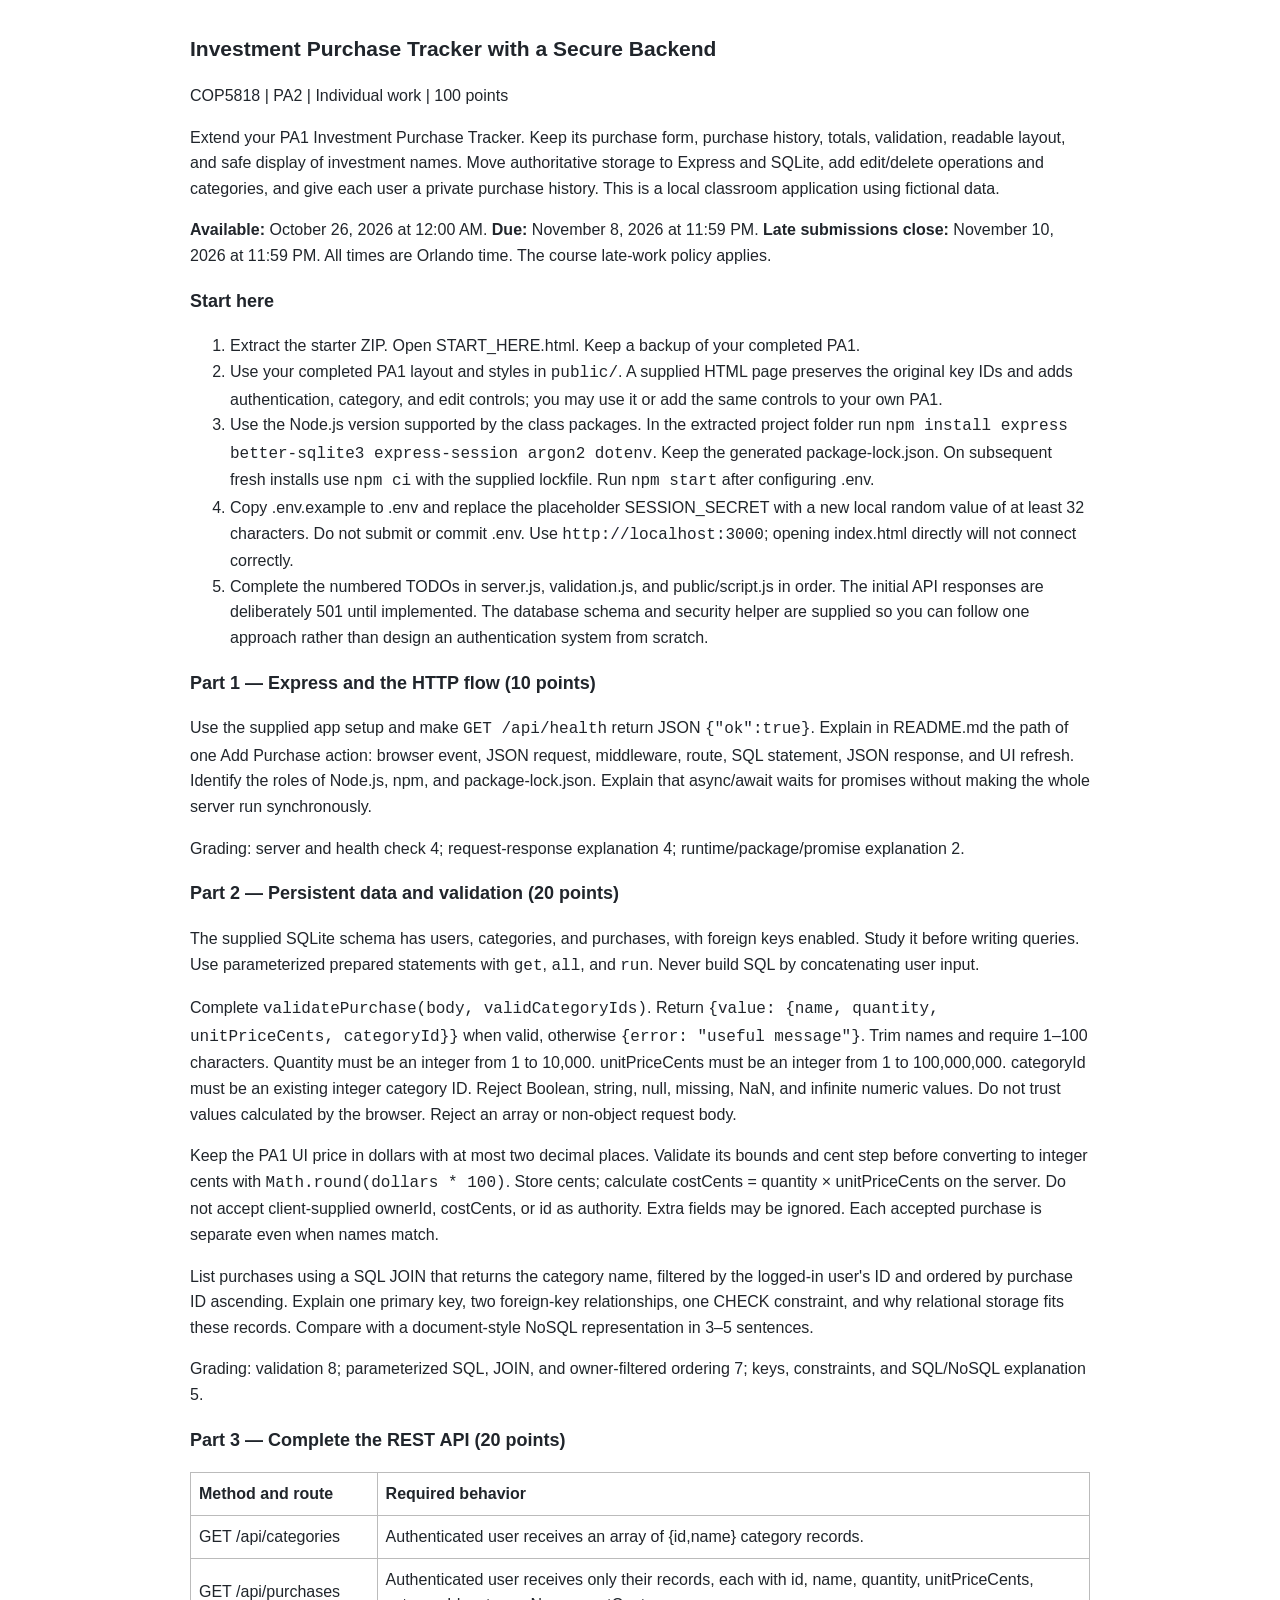
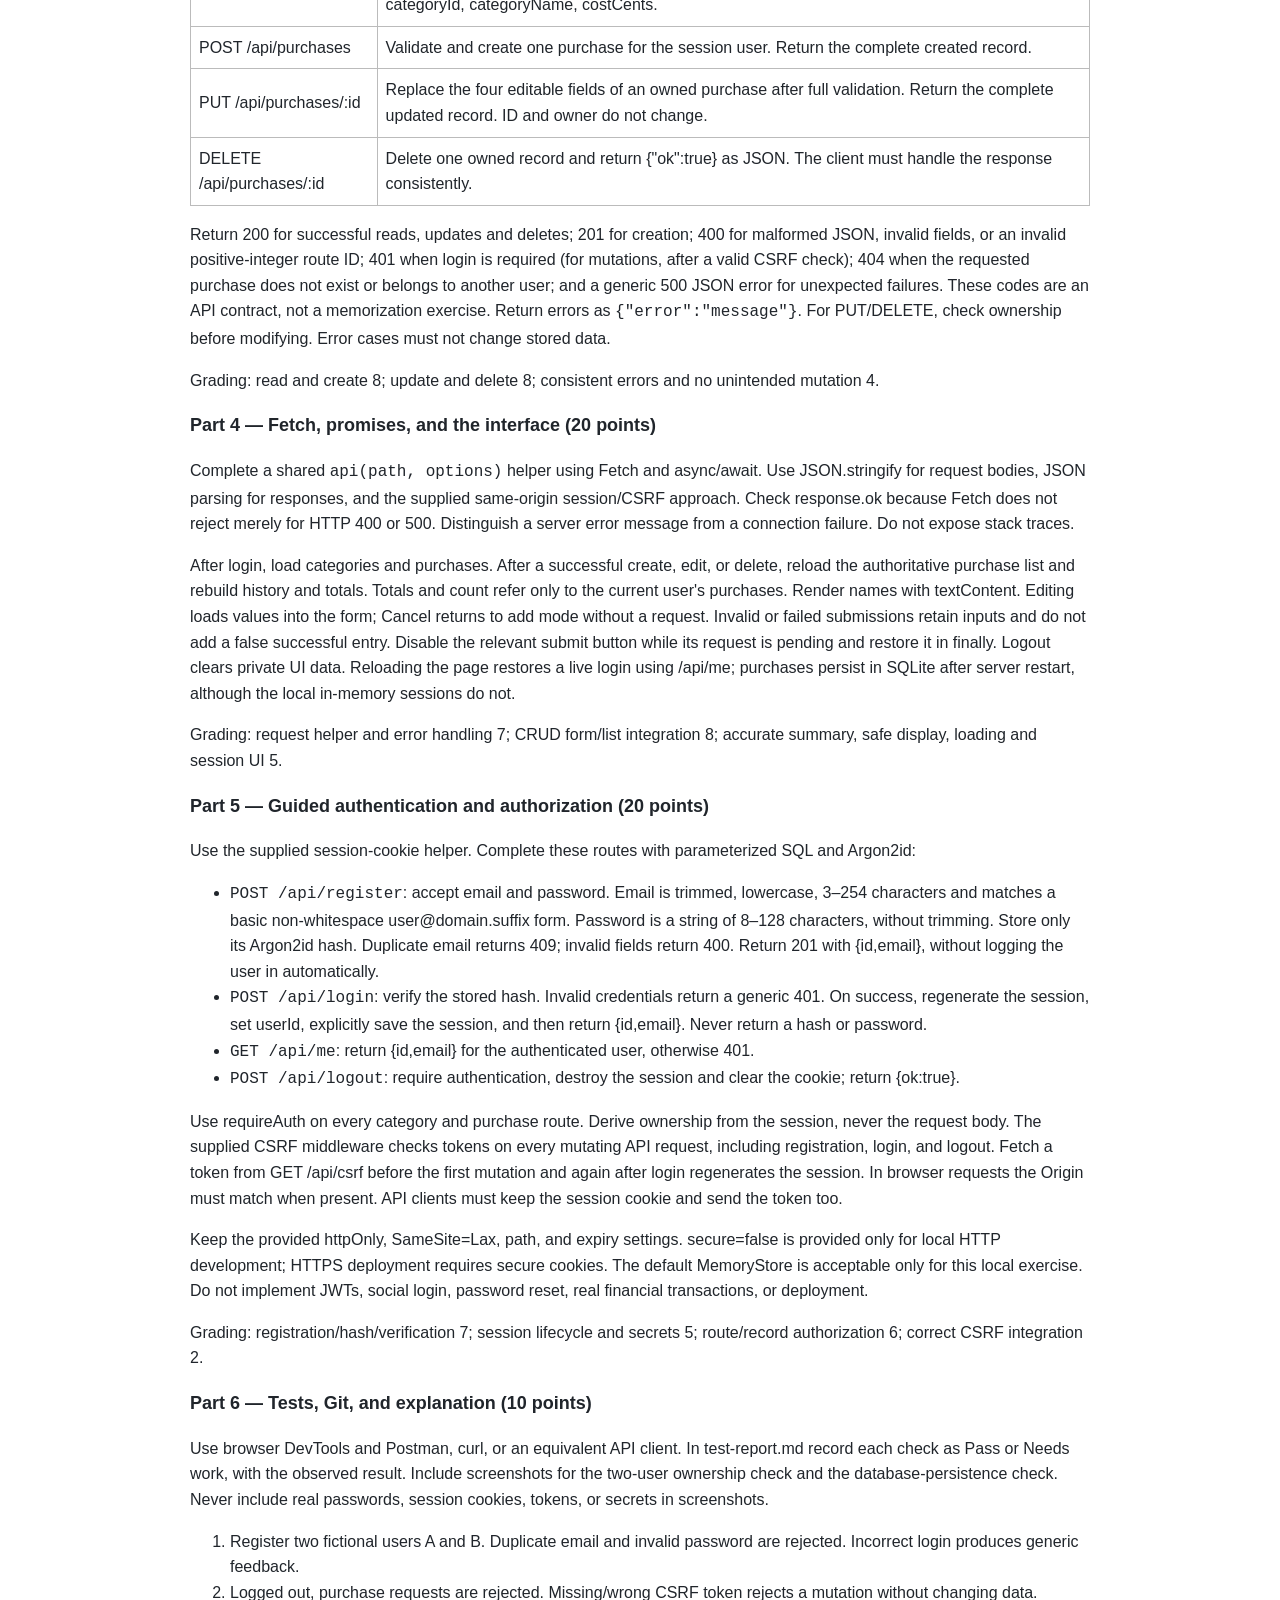
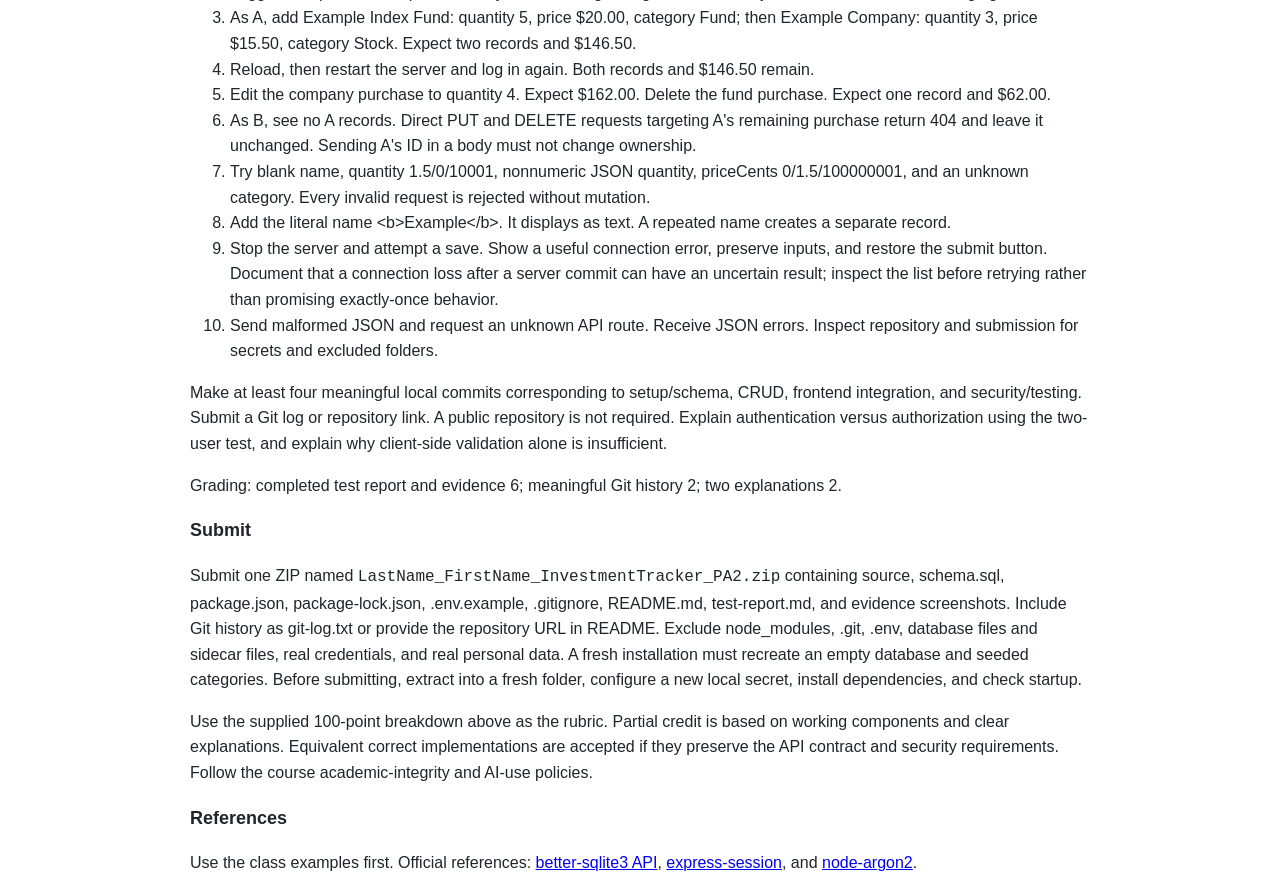
<file: START_HERE.html>
<!doctype html><html lang="en"><meta charset="utf-8"><title>COP5818 PA2 Investment Purchase Tracker</title><style>body{font:16px/1.6 Arial;max-width:900px;margin:32px auto;padding:0 24px;color:#20252b}h1{font-size:26px}h2{font-size:21px;margin-top:30px}h3{font-size:18px}table{border-collapse:collapse;width:100%}th,td{border:1px solid #bbb;padding:8px;text-align:left}pre{white-space:pre-wrap;background:#f5f5f5;padding:14px}code{font-family:monospace}@media print{body{font-size:11pt}h2,h3{break-after:avoid}tr,pre{break-inside:avoid}}</style><body><h2>Investment Purchase Tracker with a Secure Backend</h2>
<p>COP5818 | PA2 | Individual work | 100 points</p>
<p>Extend your PA1 Investment Purchase Tracker. Keep its purchase form, purchase history, totals, validation, readable layout, and safe display of investment names. Move authoritative storage to Express and SQLite, add edit/delete operations and categories, and give each user a private purchase history. This is a local classroom application using fictional data.</p><p><strong>Available:</strong> October 26, 2026 at 12:00 AM. <strong>Due:</strong> November 8, 2026 at 11:59 PM. <strong>Late submissions close:</strong> November 10, 2026 at 11:59 PM. All times are Orlando time. The course late-work policy applies.</p>
<h3>Start here</h3><ol><li>Extract the starter ZIP. Open START_HERE.html. Keep a backup of your completed PA1.</li><li>Use your completed PA1 layout and styles in <code>public/</code>. A supplied HTML page preserves the original key IDs and adds authentication, category, and edit controls; you may use it or add the same controls to your own PA1.</li><li>Use the Node.js version supported by the class packages. In the extracted project folder run <code>npm install express better-sqlite3 express-session argon2 dotenv</code>. Keep the generated package-lock.json. On subsequent fresh installs use <code>npm ci</code> with the supplied lockfile. Run <code>npm start</code> after configuring .env.</li><li>Copy .env.example to .env and replace the placeholder SESSION_SECRET with a new local random value of at least 32 characters. Do not submit or commit .env. Use <code>http://localhost:3000</code>; opening index.html directly will not connect correctly.</li><li>Complete the numbered TODOs in server.js, validation.js, and public/script.js in order. The initial API responses are deliberately 501 until implemented. The database schema and security helper are supplied so you can follow one approach rather than design an authentication system from scratch.</li></ol>
<h3>Part 1 — Express and the HTTP flow (10 points)</h3>
<p>Use the supplied app setup and make <code>GET /api/health</code> return JSON <code>{"ok":true}</code>. Explain in README.md the path of one Add Purchase action: browser event, JSON request, middleware, route, SQL statement, JSON response, and UI refresh. Identify the roles of Node.js, npm, and package-lock.json. Explain that async/await waits for promises without making the whole server run synchronously.</p>
<p>Grading: server and health check 4; request-response explanation 4; runtime/package/promise explanation 2.</p>
<h3>Part 2 — Persistent data and validation (20 points)</h3>
<p>The supplied SQLite schema has users, categories, and purchases, with foreign keys enabled. Study it before writing queries. Use parameterized prepared statements with <code>get</code>, <code>all</code>, and <code>run</code>. Never build SQL by concatenating user input.</p>
<p>Complete <code>validatePurchase(body, validCategoryIds)</code>. Return <code>{value: {name, quantity, unitPriceCents, categoryId}}</code> when valid, otherwise <code>{error: "useful message"}</code>. Trim names and require 1–100 characters. Quantity must be an integer from 1 to 10,000. unitPriceCents must be an integer from 1 to 100,000,000. categoryId must be an existing integer category ID. Reject Boolean, string, null, missing, NaN, and infinite numeric values. Do not trust values calculated by the browser. Reject an array or non-object request body.</p>
<p>Keep the PA1 UI price in dollars with at most two decimal places. Validate its bounds and cent step before converting to integer cents with <code>Math.round(dollars * 100)</code>. Store cents; calculate costCents = quantity × unitPriceCents on the server. Do not accept client-supplied ownerId, costCents, or id as authority. Extra fields may be ignored. Each accepted purchase is separate even when names match.</p>
<p>List purchases using a SQL JOIN that returns the category name, filtered by the logged-in user's ID and ordered by purchase ID ascending. Explain one primary key, two foreign-key relationships, one CHECK constraint, and why relational storage fits these records. Compare with a document-style NoSQL representation in 3–5 sentences.</p>
<p>Grading: validation 8; parameterized SQL, JOIN, and owner-filtered ordering 7; keys, constraints, and SQL/NoSQL explanation 5.</p>
<h3>Part 3 — Complete the REST API (20 points)</h3>
<table><tr><th>Method and route</th><th>Required behavior</th></tr>
<tr><td>GET /api/categories</td><td>Authenticated user receives an array of {id,name} category records.</td></tr>
<tr><td>GET /api/purchases</td><td>Authenticated user receives only their records, each with id, name, quantity, unitPriceCents, categoryId, categoryName, costCents.</td></tr>
<tr><td>POST /api/purchases</td><td>Validate and create one purchase for the session user. Return the complete created record.</td></tr>
<tr><td>PUT /api/purchases/:id</td><td>Replace the four editable fields of an owned purchase after full validation. Return the complete updated record. ID and owner do not change.</td></tr>
<tr><td>DELETE /api/purchases/:id</td><td>Delete one owned record and return {"ok":true} as JSON. The client must handle the response consistently.</td></tr></table>
<p>Return 200 for successful reads, updates and deletes; 201 for creation; 400 for malformed JSON, invalid fields, or an invalid positive-integer route ID; 401 when login is required (for mutations, after a valid CSRF check); 404 when the requested purchase does not exist or belongs to another user; and a generic 500 JSON error for unexpected failures. These codes are an API contract, not a memorization exercise. Return errors as <code>{"error":"message"}</code>. For PUT/DELETE, check ownership before modifying. Error cases must not change stored data.</p>
<p>Grading: read and create 8; update and delete 8; consistent errors and no unintended mutation 4.</p>
<h3>Part 4 — Fetch, promises, and the interface (20 points)</h3>
<p>Complete a shared <code>api(path, options)</code> helper using Fetch and async/await. Use JSON.stringify for request bodies, JSON parsing for responses, and the supplied same-origin session/CSRF approach. Check response.ok because Fetch does not reject merely for HTTP 400 or 500. Distinguish a server error message from a connection failure. Do not expose stack traces.</p>
<p>After login, load categories and purchases. After a successful create, edit, or delete, reload the authoritative purchase list and rebuild history and totals. Totals and count refer only to the current user's purchases. Render names with textContent. Editing loads values into the form; Cancel returns to add mode without a request. Invalid or failed submissions retain inputs and do not add a false successful entry. Disable the relevant submit button while its request is pending and restore it in finally. Logout clears private UI data. Reloading the page restores a live login using /api/me; purchases persist in SQLite after server restart, although the local in-memory sessions do not.</p>
<p>Grading: request helper and error handling 7; CRUD form/list integration 8; accurate summary, safe display, loading and session UI 5.</p>
<h3>Part 5 — Guided authentication and authorization (20 points)</h3>
<p>Use the supplied session-cookie helper. Complete these routes with parameterized SQL and Argon2id:</p>
<ul><li><code>POST /api/register</code>: accept email and password. Email is trimmed, lowercase, 3–254 characters and matches a basic non-whitespace user@domain.suffix form. Password is a string of 8–128 characters, without trimming. Store only its Argon2id hash. Duplicate email returns 409; invalid fields return 400. Return 201 with {id,email}, without logging the user in automatically.</li><li><code>POST /api/login</code>: verify the stored hash. Invalid credentials return a generic 401. On success, regenerate the session, set userId, explicitly save the session, and then return {id,email}. Never return a hash or password.</li><li><code>GET /api/me</code>: return {id,email} for the authenticated user, otherwise 401.</li><li><code>POST /api/logout</code>: require authentication, destroy the session and clear the cookie; return {ok:true}.</li></ul>
<p>Use requireAuth on every category and purchase route. Derive ownership from the session, never the request body. The supplied CSRF middleware checks tokens on every mutating API request, including registration, login, and logout. Fetch a token from GET /api/csrf before the first mutation and again after login regenerates the session. In browser requests the Origin must match when present. API clients must keep the session cookie and send the token too.</p>
<p>Keep the provided httpOnly, SameSite=Lax, path, and expiry settings. secure=false is provided only for local HTTP development; HTTPS deployment requires secure cookies. The default MemoryStore is acceptable only for this local exercise. Do not implement JWTs, social login, password reset, real financial transactions, or deployment.</p>
<p>Grading: registration/hash/verification 7; session lifecycle and secrets 5; route/record authorization 6; correct CSRF integration 2.</p>
<h3>Part 6 — Tests, Git, and explanation (10 points)</h3>
<p>Use browser DevTools and Postman, curl, or an equivalent API client. In test-report.md record each check as Pass or Needs work, with the observed result. Include screenshots for the two-user ownership check and the database-persistence check. Never include real passwords, session cookies, tokens, or secrets in screenshots.</p>
<ol><li>Register two fictional users A and B. Duplicate email and invalid password are rejected. Incorrect login produces generic feedback.</li><li>Logged out, purchase requests are rejected. Missing/wrong CSRF token rejects a mutation without changing data.</li><li>As A, add Example Index Fund: quantity 5, price $20.00, category Fund; then Example Company: quantity 3, price $15.50, category Stock. Expect two records and $146.50.</li><li>Reload, then restart the server and log in again. Both records and $146.50 remain.</li><li>Edit the company purchase to quantity 4. Expect $162.00. Delete the fund purchase. Expect one record and $62.00.</li><li>As B, see no A records. Direct PUT and DELETE requests targeting A's remaining purchase return 404 and leave it unchanged. Sending A's ID in a body must not change ownership.</li><li>Try blank name, quantity 1.5/0/10001, nonnumeric JSON quantity, priceCents 0/1.5/100000001, and an unknown category. Every invalid request is rejected without mutation.</li><li>Add the literal name &lt;b&gt;Example&lt;/b&gt;. It displays as text. A repeated name creates a separate record.</li><li>Stop the server and attempt a save. Show a useful connection error, preserve inputs, and restore the submit button. Document that a connection loss after a server commit can have an uncertain result; inspect the list before retrying rather than promising exactly-once behavior.</li><li>Send malformed JSON and request an unknown API route. Receive JSON errors. Inspect repository and submission for secrets and excluded folders.</li></ol>
<p>Make at least four meaningful local commits corresponding to setup/schema, CRUD, frontend integration, and security/testing. Submit a Git log or repository link. A public repository is not required. Explain authentication versus authorization using the two-user test, and explain why client-side validation alone is insufficient.</p>
<p>Grading: completed test report and evidence 6; meaningful Git history 2; two explanations 2.</p>
<h3>Submit</h3>
<p>Submit one ZIP named <code>LastName_FirstName_InvestmentTracker_PA2.zip</code> containing source, schema.sql, package.json, package-lock.json, .env.example, .gitignore, README.md, test-report.md, and evidence screenshots. Include Git history as git-log.txt or provide the repository URL in README. Exclude node_modules, .git, .env, database files and sidecar files, real credentials, and real personal data. A fresh installation must recreate an empty database and seeded categories. Before submitting, extract into a fresh folder, configure a new local secret, install dependencies, and check startup.</p>
<p>Use the supplied 100-point breakdown above as the rubric. Partial credit is based on working components and clear explanations. Equivalent correct implementations are accepted if they preserve the API contract and security requirements. Follow the course academic-integrity and AI-use policies.</p>
<h3>References</h3><p>Use the class examples first. Official references: <a href="https://github.com/WiseLibs/better-sqlite3/blob/master/docs/api.md">better-sqlite3 API</a>, <a href="https://github.com/expressjs/session">express-session</a>, and <a href="https://www.npmjs.com/package/argon2">node-argon2</a>.</p></body></html>
</file>
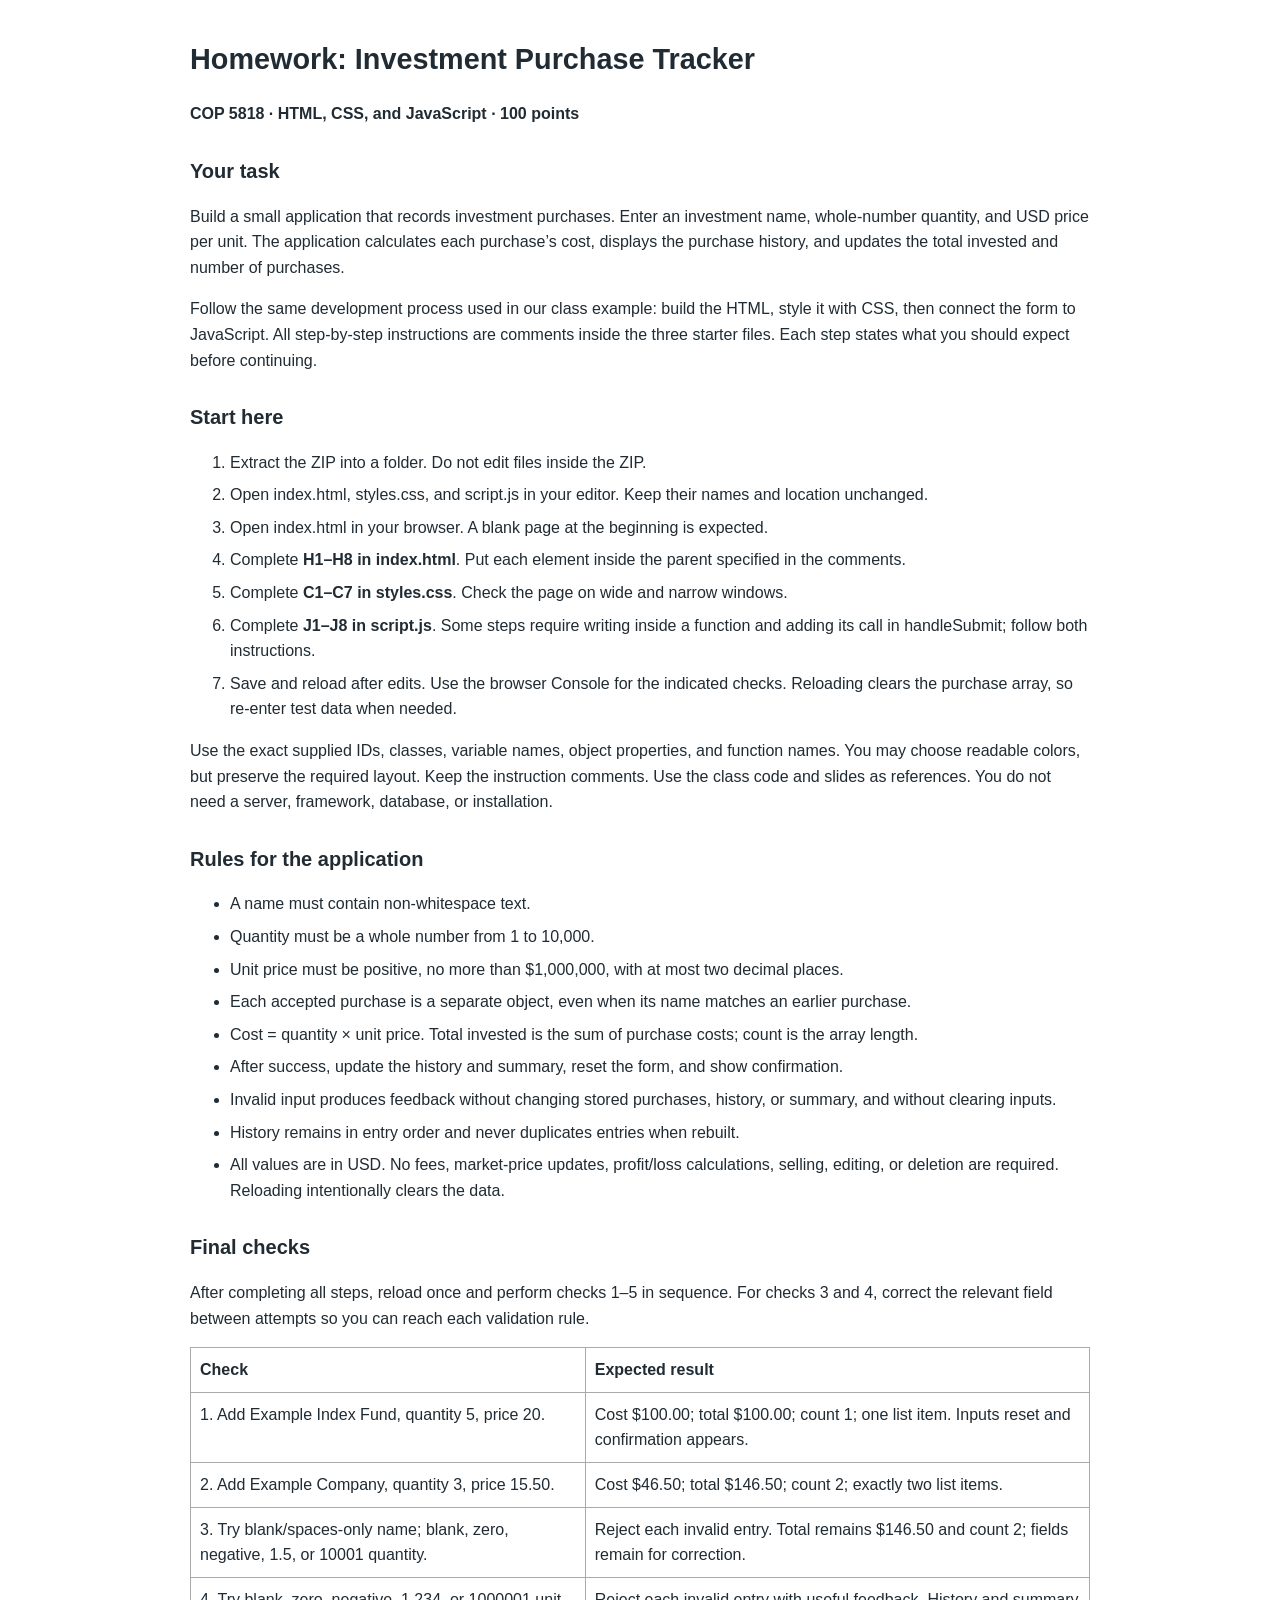
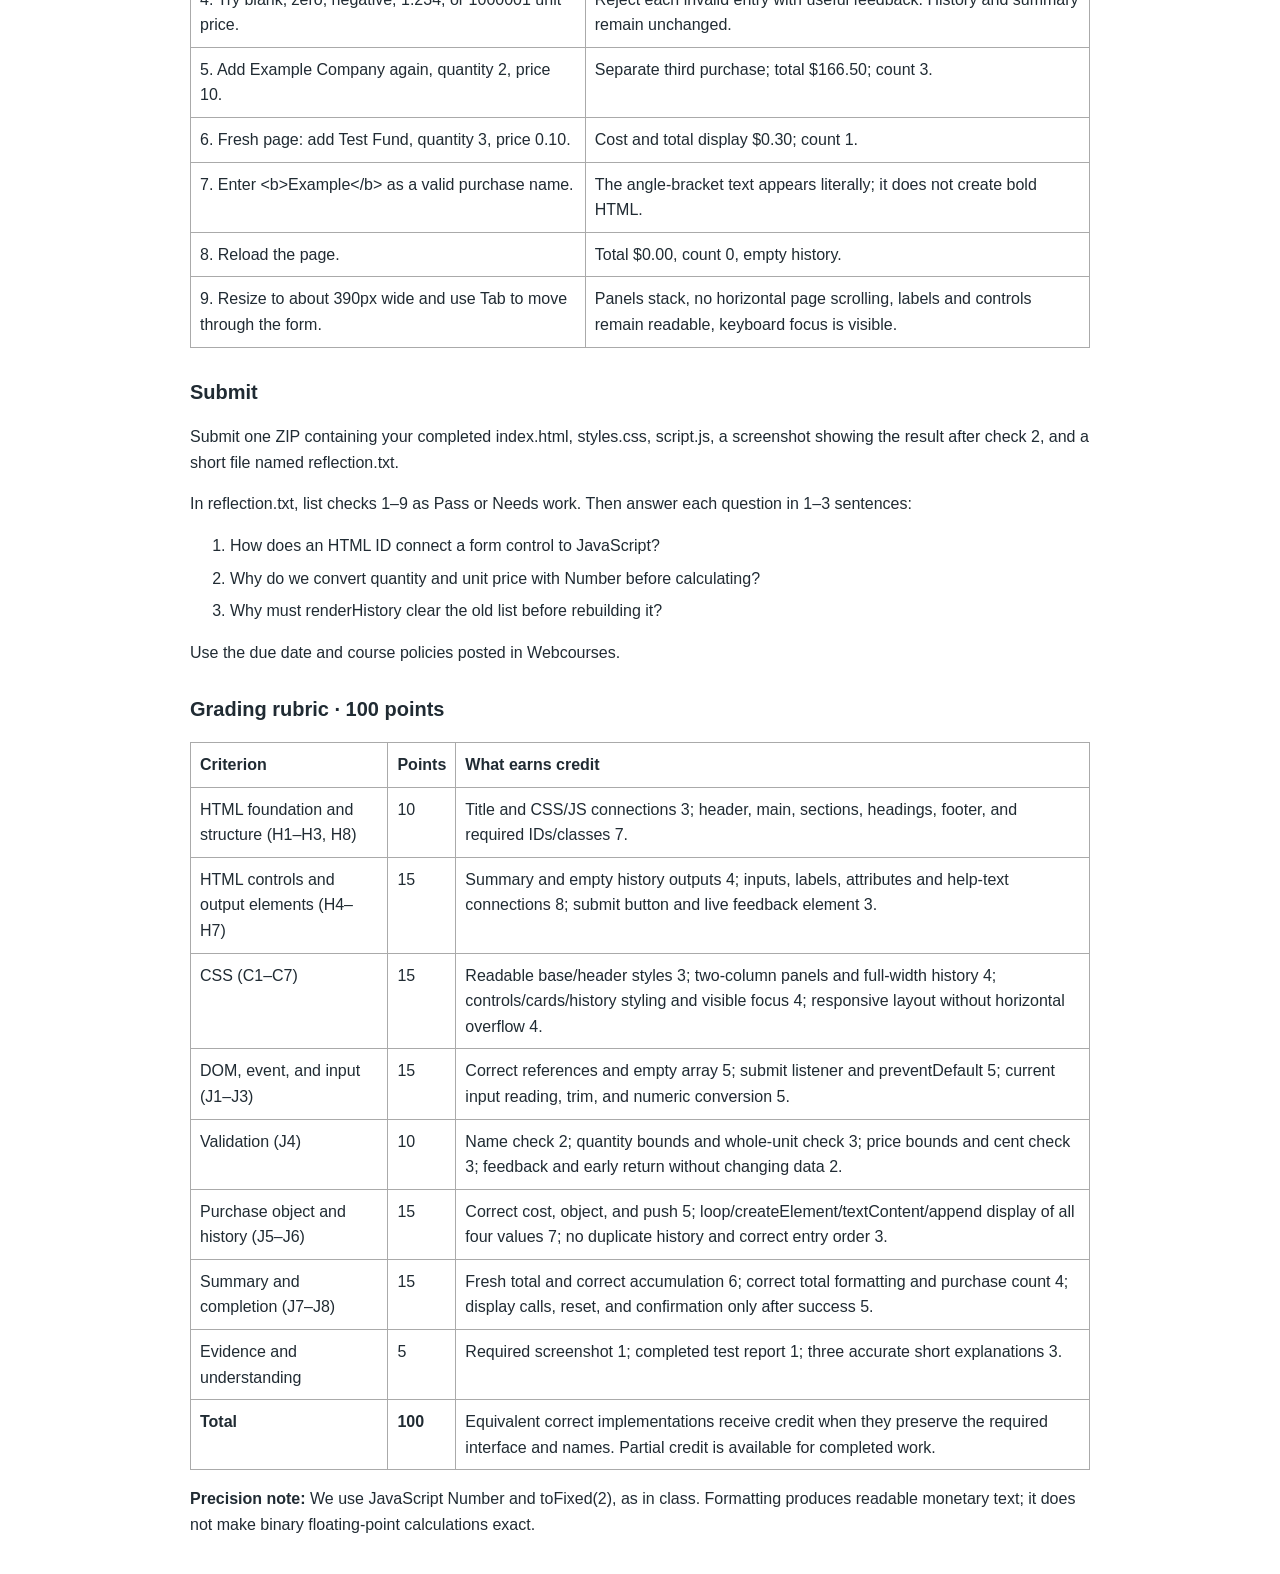
<file: PA1_original_starter/START_HERE.html>
<!doctype html><html lang="en"><head><meta charset="UTF-8"><meta name="viewport" content="width=device-width,initial-scale=1"><title>Investment Tracker Homework</title><style>body{font:16px/1.6 Arial,sans-serif;color:#202b33;max-width:900px;margin:36px auto;padding:0 24px}h1{font-size:1.8rem}h2{font-size:1.25rem;margin-top:28px}table{width:100%;border-collapse:collapse}th,td{border:1px solid #aaa;padding:9px;text-align:left;vertical-align:top}code{background:#f1f1f1;padding:2px 4px}li{margin-bottom:7px}@media print{body{margin:0;font-size:11pt}h2{break-after:avoid}tr{break-inside:avoid}}</style></head><body><h1>Homework: Investment Purchase Tracker</h1>
<p><strong>COP 5818 · HTML, CSS, and JavaScript · 100 points</strong></p>
<h2>Your task</h2><p>Build a small application that records investment purchases. Enter an investment name, whole-number quantity, and USD price per unit. The application calculates each purchase’s cost, displays the purchase history, and updates the total invested and number of purchases.</p>
<p>Follow the same development process used in our class example: build the HTML, style it with CSS, then connect the form to JavaScript. All step-by-step instructions are comments inside the three starter files. Each step states what you should expect before continuing.</p>
<h2>Start here</h2><ol><li>Extract the ZIP into a folder. Do not edit files inside the ZIP.</li><li>Open index.html, styles.css, and script.js in your editor. Keep their names and location unchanged.</li><li>Open index.html in your browser. A blank page at the beginning is expected.</li><li>Complete <strong>H1–H8 in index.html</strong>. Put each element inside the parent specified in the comments.</li><li>Complete <strong>C1–C7 in styles.css</strong>. Check the page on wide and narrow windows.</li><li>Complete <strong>J1–J8 in script.js</strong>. Some steps require writing inside a function and adding its call in handleSubmit; follow both instructions.</li><li>Save and reload after edits. Use the browser Console for the indicated checks. Reloading clears the purchase array, so re-enter test data when needed.</li></ol>
<p>Use the exact supplied IDs, classes, variable names, object properties, and function names. You may choose readable colors, but preserve the required layout. Keep the instruction comments. Use the class code and slides as references. You do not need a server, framework, database, or installation.</p>
<h2>Rules for the application</h2><ul><li>A name must contain non-whitespace text.</li><li>Quantity must be a whole number from 1 to 10,000.</li><li>Unit price must be positive, no more than $1,000,000, with at most two decimal places.</li><li>Each accepted purchase is a separate object, even when its name matches an earlier purchase.</li><li>Cost = quantity × unit price. Total invested is the sum of purchase costs; count is the array length.</li><li>After success, update the history and summary, reset the form, and show confirmation.</li><li>Invalid input produces feedback without changing stored purchases, history, or summary, and without clearing inputs.</li><li>History remains in entry order and never duplicates entries when rebuilt.</li><li>All values are in USD. No fees, market-price updates, profit/loss calculations, selling, editing, or deletion are required. Reloading intentionally clears the data.</li></ul>
<h2>Final checks</h2><p>After completing all steps, reload once and perform checks 1–5 in sequence. For checks 3 and 4, correct the relevant field between attempts so you can reach each validation rule.</p>
<table><tr><th>Check</th><th>Expected result</th></tr>
<tr><td>1. Add Example Index Fund, quantity 5, price 20.</td><td>Cost $100.00; total $100.00; count 1; one list item. Inputs reset and confirmation appears.</td></tr>
<tr><td>2. Add Example Company, quantity 3, price 15.50.</td><td>Cost $46.50; total $146.50; count 2; exactly two list items.</td></tr>
<tr><td>3. Try blank/spaces-only name; blank, zero, negative, 1.5, or 10001 quantity.</td><td>Reject each invalid entry. Total remains $146.50 and count 2; fields remain for correction.</td></tr>
<tr><td>4. Try blank, zero, negative, 1.234, or 1000001 unit price.</td><td>Reject each invalid entry with useful feedback. History and summary remain unchanged.</td></tr>
<tr><td>5. Add Example Company again, quantity 2, price 10.</td><td>Separate third purchase; total $166.50; count 3.</td></tr>
<tr><td>6. Fresh page: add Test Fund, quantity 3, price 0.10.</td><td>Cost and total display $0.30; count 1.</td></tr>
<tr><td>7. Enter &lt;b&gt;Example&lt;/b&gt; as a valid purchase name.</td><td>The angle-bracket text appears literally; it does not create bold HTML.</td></tr>
<tr><td>8. Reload the page.</td><td>Total $0.00, count 0, empty history.</td></tr>
<tr><td>9. Resize to about 390px wide and use Tab to move through the form.</td><td>Panels stack, no horizontal page scrolling, labels and controls remain readable, keyboard focus is visible.</td></tr></table>
<h2>Submit</h2><p>Submit one ZIP containing your completed index.html, styles.css, script.js, a screenshot showing the result after check 2, and a short file named reflection.txt.</p>
<p>In reflection.txt, list checks 1–9 as Pass or Needs work. Then answer each question in 1–3 sentences:</p><ol><li>How does an HTML ID connect a form control to JavaScript?</li><li>Why do we convert quantity and unit price with Number before calculating?</li><li>Why must renderHistory clear the old list before rebuilding it?</li></ol><p>Use the due date and course policies posted in Webcourses.</p>
<h2>Grading rubric · 100 points</h2>
<table><tr><th>Criterion</th><th>Points</th><th>What earns credit</th></tr>
<tr><td>HTML foundation and structure (H1–H3, H8)</td><td>10</td><td>Title and CSS/JS connections 3; header, main, sections, headings, footer, and required IDs/classes 7.</td></tr>
<tr><td>HTML controls and output elements (H4–H7)</td><td>15</td><td>Summary and empty history outputs 4; inputs, labels, attributes and help-text connections 8; submit button and live feedback element 3.</td></tr>
<tr><td>CSS (C1–C7)</td><td>15</td><td>Readable base/header styles 3; two-column panels and full-width history 4; controls/cards/history styling and visible focus 4; responsive layout without horizontal overflow 4.</td></tr>
<tr><td>DOM, event, and input (J1–J3)</td><td>15</td><td>Correct references and empty array 5; submit listener and preventDefault 5; current input reading, trim, and numeric conversion 5.</td></tr>
<tr><td>Validation (J4)</td><td>10</td><td>Name check 2; quantity bounds and whole-unit check 3; price bounds and cent check 3; feedback and early return without changing data 2.</td></tr>
<tr><td>Purchase object and history (J5–J6)</td><td>15</td><td>Correct cost, object, and push 5; loop/createElement/textContent/append display of all four values 7; no duplicate history and correct entry order 3.</td></tr>
<tr><td>Summary and completion (J7–J8)</td><td>15</td><td>Fresh total and correct accumulation 6; correct total formatting and purchase count 4; display calls, reset, and confirmation only after success 5.</td></tr>
<tr><td>Evidence and understanding</td><td>5</td><td>Required screenshot 1; completed test report 1; three accurate short explanations 3.</td></tr>
<tr><th>Total</th><th>100</th><td>Equivalent correct implementations receive credit when they preserve the required interface and names. Partial credit is available for completed work.</td></tr></table>
<p><strong>Precision note:</strong> We use JavaScript Number and toFixed(2), as in class. Formatting produces readable monetary text; it does not make binary floating-point calculations exact.</p></body></html>
</file>
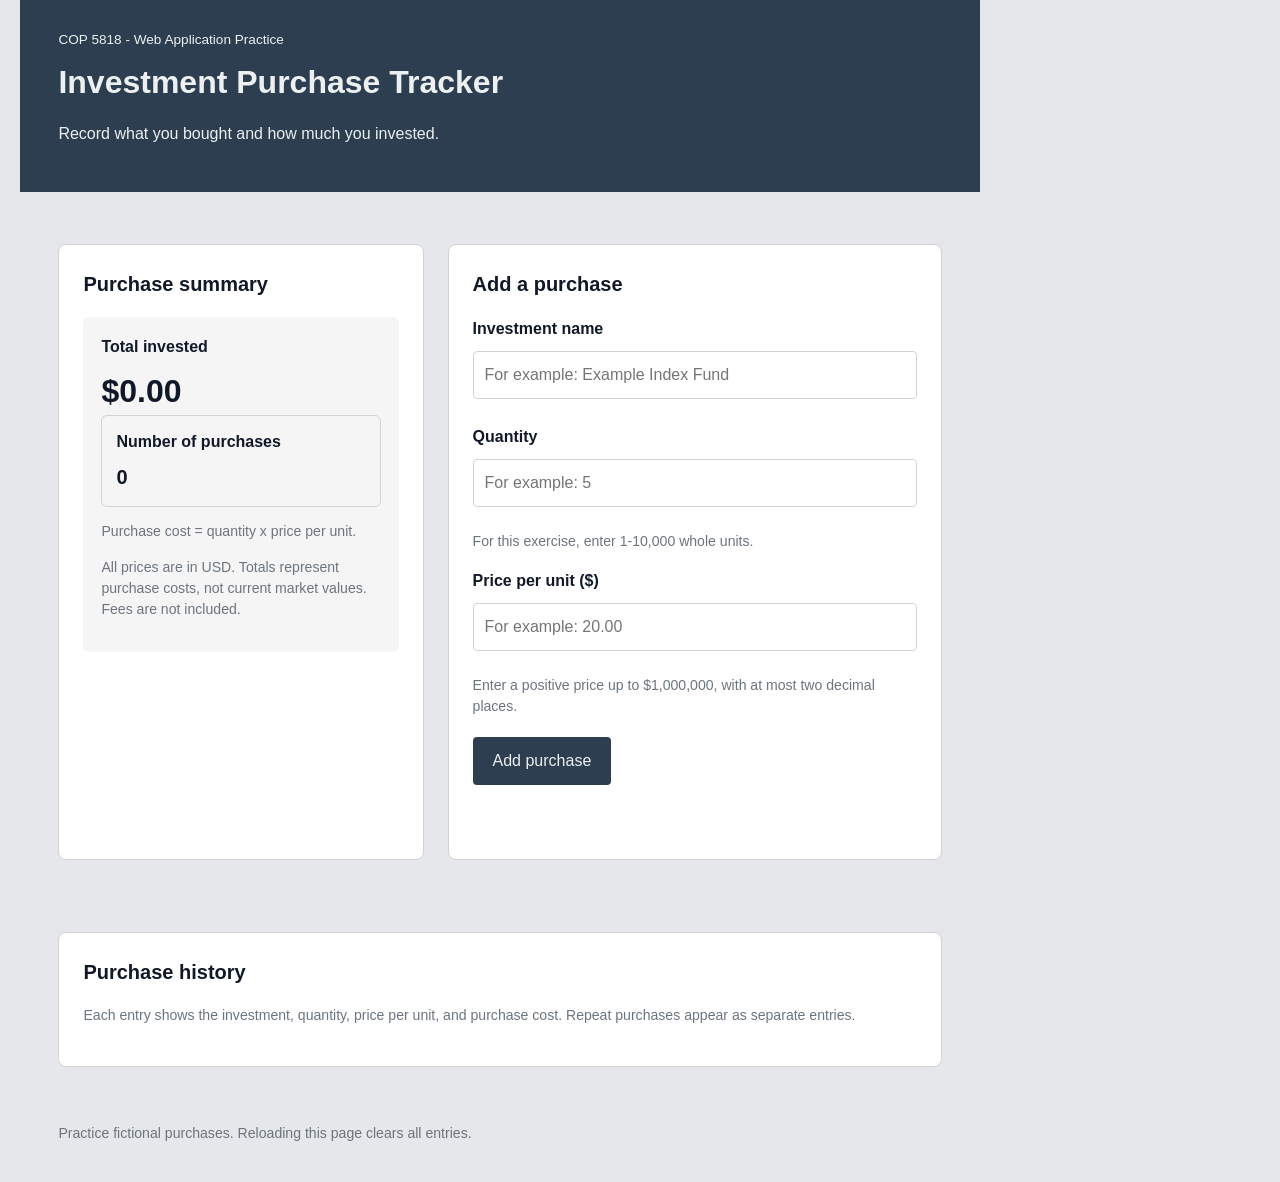
<file: public/index_pa1.html>
<!doctype html>
<html lang="en">
<head>
  <meta charset="UTF-8">
  <meta name="viewport" content="width=device-width, initial-scale=1.0">
  <!-- H1: PAGE SETUP
  Add a title: Investment Purchase Tracker.
  Link styles.css using a link element.
  Load script.js using a script element with src and defer.
  Keep all three files in the same folder.
  EXPECT: the browser tab shows your title. The page is still blank.
  Empty CSS and JavaScript files will not change the page yet.
  -->
  <title>Investment Purchase Tracker</title>
  <link rel="stylesheet" href="./styles.css">
  <script src="./script.js" defer></script>
</head>
<body>
  <!-- H2: HEADER
  Create a header with class="site-header".
  Inside it, create a div with class="container" containing:
    - a p with class="course-label": COP 5818 - Web Application Practice
    - an h1: Investment Purchase Tracker
    - a p: Record what you bought and how much you invested.
  EXPECT: a heading and introduction appear in the browser's default style.
  -->
  <header class="site-header">
    <div class="container">
      <p class="course-label">COP 5818 - Web Application Practice</p>
      <h1>Investment Purchase Tracker</h1>
      <p>Record what you bought and how much you invested.</p>
    </div>
  </header>

  <!-- H3: MAIN STRUCTURE
  Create a main element with class="container page-layout".
  Inside it, add three sections, in this order:
    1. class="panel summary", aria-labelledby="summary-heading"
    2. class="panel entry", aria-labelledby="entry-heading"
    3. class="panel purchases", aria-labelledby="history-heading"
  Add an h2 at the start of each section:
    1. id="summary-heading": Purchase summary
    2. id="entry-heading": Add a purchase
    3. id="history-heading": Purchase history
  aria-labelledby connects each section to its heading's ID.
  Do H4 inside section 1, H5-H6 inside section 2, and H7 inside section 3.
  EXPECT: three headings appear below the header. Empty sections have little height.
  -->
  <main class="container page-layout">
    <section class="panel summary" aria-labelledby="summary-heading"> <!-- Section 1 -->
      <h2 id="summary-heading">Purchase summary</h2>
      <div class="balance-card">
        <h3>Total invested</h3>
        <p id="total-invested" class="balance-value">$0.00</p>
        <div class="total-card">
          <h3>Number of purchases</h3>
          <p id="purchase-count" class="total-value">0</p>
        </div>
        <p class="hint">Purchase cost = quantity x price per unit.</p>
        <p class="hint">All prices are in USD. Totals represent purchase costs, not current market values. Fees are not included.</p>
      </div>
    </section>

    <section class="panel entry" aria-labelledby="entry-heading"> <!-- Section 2 -->
      <h2 id="entry-heading">Add a purchase</h2>
      <form id="purchase-form" novalidate>
        <div class="form-field">
          <label for="investment-name">Investment name</label>
          <input id="investment-name" name="investment-name" type="text" required placeholder="For example: Example Index Fund" />
        </div>

        <div class="form-field">
          <label for="quantity">Quantity</label>
          <input id="quantity" name="quantity" type="number" required min="1" max="10000" step="1" placeholder="For example: 5" aria-describedby="quantity-help" />
          <p id="quantity-help" class="hint">For this exercise, enter 1-10,000 whole units.</p>
        </div>

        <div class="form-field">
          <label for="unit-price">Price per unit ($)</label>
          <input id="unit-price" name="unit-price" type="number" required min="0.01" max="1000000" step="0.01" placeholder="For example: 20.00" aria-describedby="price-help" />
          <p id="price-help" class="hint">Enter a positive price up to $1,000,000, with at most two decimal places.</p>
        </div>

        <button type="submit" class="submit-button">Add purchase</button>
        <p id="message" class="message" role="status" aria-live="polite"></p>
      </form>
    </section>

    <section class="panel purchases" aria-labelledby="history-heading"> <!-- Section 3 -->
      <h2 id="history-heading">Purchase history</h2>
      <p class="hint">Each entry shows the investment, quantity, price per unit, and purchase cost. Repeat purchases appear as separate entries.</p>
      <ul id="purchase-list" class="purchase-list"></ul>
    </section>
  </main>

  <!-- H4: SUMMARY CONTENT (inside section 1, after its h2)
  Add a div with class="balance-card":
    h3: Total invested
    p with id="total-invested", class="balance-value", initial text $0.00
  Add a div with class="total-card":
    h3: Number of purchases
    p with id="purchase-count", class="total-value", initial text 0
  Add a p with class="hint": Purchase cost = quantity x price per unit.
  Add another p with class="hint": All prices are in USD. Totals represent
  purchase costs, not current market values. Fees are not included.
  EXPECT: the initial total and count are visible. They do not update yet.
  -->

  <!-- H5: FORM AND FIELDS (inside section 2, after its h2)
  Create a form with id="purchase-form" and the novalidate attribute.
  novalidate lets our JavaScript show validation messages rather than browser popups.
  Inside the form, create three div elements, each with class="form-field".
  Each div contains a label and an input. Connect label for to input id.

  Field 1:
    label text: Investment name; for="investment-name"
    input: id="investment-name", name="investment-name", type="text", required
    placeholder="For example: Example Index Fund"
  Field 2:
    label text: Quantity; for="quantity"
    input: id="quantity", name="quantity", type="number", required
    min="1", max="10000", step="1", placeholder="For example: 5"
    aria-describedby="quantity-help"
    after the input, p id="quantity-help" class="hint":
      For this exercise, enter 1-10,000 whole units.
  Field 3:
    label text: Price per unit ($); for="unit-price"
    input: id="unit-price", name="unit-price", type="number", required
    min="0.01", max="1000000", step="0.01", placeholder="For example: 20.00"
    aria-describedby="price-help"
    after the input, p id="price-help" class="hint":
      Enter a positive price up to $1,000,000, with at most two decimal places.
  aria-describedby connects a control to its help text.
  EXPECT: three labeled inputs appear. Clicking a label focuses its input.
  You can type into the fields; no purchase is stored yet.
  -->

  <!-- H6: SUBMIT AND FEEDBACK (inside the form, after the field divs)
  Add a button with type="submit", class="submit-button", text Add purchase.
  Add an empty p with id="message", class="message", role="status",
  and aria-live="polite". It will hold JavaScript feedback.
  EXPECT: the button appears. The empty message is not visible yet.
  Before J2, submitting may reload the page. Wait until J2 to test submission.
  -->

  <!-- H7: HISTORY (inside section 3, after its h2)
  Add a p with class="hint": Each entry shows the investment, quantity,
  price per unit, and purchase cost. Repeat purchases appear as separate entries.
  Add an EMPTY ul with id="purchase-list" and class="purchase-list".
  Do not write sample li elements in HTML; JavaScript will create them.
  EXPECT: history heading and help text appear; the list has no items.
  -->

  <!-- H8: FOOTER (after main, before the closing body tag)
  Add a footer with class="site-footer container" containing a p:
    Practice with fictional purchases. Reloading this page clears all entries.
  EXPECT: all page content is present, in one vertical flow, before CSS.
  Check that every ID appears only once. Proceed to styles.css.
  -->
  <footer class="site-footer container">
    <p>Practice fictional purchases. Reloading this page clears all entries.</p>
  </footer>
</body>
</html>
</file>
<file: public/styles.css>
body {
    font: 16px/1.6 Arial, sans-serif;
    max-width: 1000px;
    margin: 24px auto;
    padding: 0 20px;
    color: #202b33
}

section {
    margin: 24px 0
}

label {
    display: block
}

input,
select,
button {
    font: inherit;
    padding: 8px;
    margin: 4px 8px 10px 0;
    max-width: 100%;
    box-sizing: border-box
}

button:focus-visible,
input:focus-visible,
select:focus-visible {
    outline: 3px solid #1367aa
}

li {
    margin-bottom: 12px
}

[hidden] {
    display: none !important
}

button:disabled {
    opacity: .6
}

@media(max-width:500px) {

    input,
    select {
        width: 100%
    }
}

/* Keep or adapt your PA1 styles; preserve readable narrow-screen layout and visible focus. */

/* INVESTMENT PURCHASE TRACKER - CSS TEMPLATE
Complete H1-H8 first. Write each rule below its instruction comment.
Save and reload after each step. The names below match index.html exactly.
Use readable colors of your choice. The layout, spacing, and selectors are fixed.
*/

/* C1: PAGE DEFAULTS
Use * to set box-sizing: border-box.
For body: margin 0; font-family Arial, sans-serif; line-height 1.5;
choose a dark text color and a light background color.
For .container: width 92%; max-width 1050px; margin 0 auto.
EXPECT: content is centered with side margins and uses a readable font.
*/
* {
    box-sizing: border-box;
}
body {
    margin: 0;
    font-family: Arial, sans-serif;
    line-height: 1.5;
    color: #111827;
    background-color: #e6e7eb;
}
.container {
    width: 92%;
    max-width: 1050px;
    margin: 0 auto;
}

/* C2: HEADER AND HEADINGS
.site-header: contrasting dark background/light text; padding 30px 0.
.course-label: font-size 0.85rem; margin 0 0 8px.
h1: font-size 2rem; margin 0 0 8px.
h2: font-size 1.25rem; margin 0 0 18px.
h3: font-size 1rem; margin 0 0 8px.
EXPECT: the header and heading levels are visually distinct.
*/
.site-header {
    background-color: #2C3E50;
    color: #ECF0F1;
    padding: 30px 0;
}
.course-label {
    font-size: 0.85rem;
    margin: 0 0 8px;
}
h1 {
    font-size: 2rem;
    margin: 0 0 8px;
}
h2 {
    font-size: 1.25rem;
    margin: 0 0 18px;
}
h3 {
    font-size: 1rem;
    margin: 0 0 8px;
}

/* C3: MAIN LAYOUT AND PANELS
.page-layout: display grid; grid-template-columns 0.85fr 1.15fr;
gap 24px; padding-top 28px.
.panel: min-width 0; white background; padding 24px;
1px solid light-gray border; border-radius 8px.
.purchases: grid-column 1 / -1.
EXPECT on a wide screen: summary left, form right, history across both columns.
*/
.page-layout {
    display: grid;
    grid-template-columns: 0.85fr 1.15fr;
    gap: 24px;
    padding-top: 28px;
}
.panel {
    min-width: 0;
    background-color: #ffffff;
    padding: 24px;
    border: 1px solid #d3d3d3;
    border-radius: 8px;
}
.purchases {
    grid-column: 1 / -1;
}

/* C4: SUMMARY CARDS
.balance-card: light background; border-radius 6px; padding 18px;
margin-bottom 18px.
.balance-value: font-size 2rem; font-weight bold; margin 0;
overflow-wrap anywhere (prevents long values overflowing).
.total-card: 1px solid light-gray border; padding 14px; border-radius 6px.
.total-value: font-size 1.25rem; font-weight bold; margin 0;
overflow-wrap anywhere.
.hint: font-size 0.88rem; readable muted text color.
EXPECT: total invested is prominent and the purchase count has its own card.
*/
.balance-card {
    background-color: #f5f5f5;
    border-radius: 6px;
    padding: 18px;
    margin-bottom: 18px;
}
.balance-value {
    font-size: 2rem;
    font-weight: bold;
    margin: 0;
    overflow-wrap: anywhere;
}
.total-card {
    border: 1px solid #d3d3d3;
    padding: 14px;
    border-radius: 6px;
}
.total-value {
    font-size: 1.25rem;
    font-weight: bold;
    margin: 0;
    overflow-wrap: anywhere;
}
.hint {
    font-size: 0.88rem;
    color: #6c757d;
}

/* C5: FORM CONTROLS
.form-field: margin-bottom 16px.
label: display block; font-weight bold; margin-bottom 6px.
input: width 100%; padding 11px; 1px solid visible border;
border-radius 4px; font inherit; white background.
.submit-button: dark background; light text; border 0;
border-radius 4px; padding 12px 20px; font inherit; cursor pointer.
.submit-button:hover: a different readable background color.
Use the grouped selector input:focus-visible, button:focus-visible
with a visible 3px solid outline and outline-offset 3px.
.message: min-height 1.5em; margin-bottom 0; font-weight bold.
EXPECT: full-width inputs and a readable button. Tab between controls:
a visible outline identifies focus. An empty space is reserved for feedback.
*/
.form-field {
    margin-bottom: 16px;
}
label {
    display: block;
    font-weight: bold;
    margin-bottom: 6px;
}
input {
    width: 100%;
    padding: 11px;
    border: 1px solid #d3d3d3;
    border-radius: 4px;
    font: inherit;
    background-color: #ffffff;
}
.submit-button {
    background-color: #2C3E50;
    color: #ECF0F1;
    border: 0;
    border-radius: 4px;
    padding: 12px 20px;
    font: inherit;
    cursor: pointer;
}
.submit-button:hover {
    background-color: #34495E;
}
input:focus-visible, button:focus-visible {
    outline: 3px solid #3498DB;
    outline-offset: 3px;
}
.message {
    min-height: 1.5em;
    margin-bottom: 0;
    font-weight: bold;
}

/* C6: HISTORY AND FOOTER
.purchase-list: padding-left 22px; margin-bottom 0.
.purchase-list li: padding 10px 0; 1px solid light-gray bottom border;
overflow-wrap anywhere.
.site-footer: padding-top 18px; padding-bottom 24px;
font-size 0.88rem; readable muted text color.
EXPECT: footer styling appears now. List-item styling becomes visible after J6.
*/
.purchase-list {
    padding-left: 22px;
    margin-bottom: 0;
}
.purchase-list li {
    padding: 10px 0;
    border-bottom: 1px solid #d3d3d3;
    overflow-wrap: anywhere;
}
.site-footer {
    padding-top: 18px;
    padding-bottom: 24px;
    font-size: 0.88rem;
    color: #6c757d;
}

/* C7: RESPONSIVE LAYOUT
Add @media (max-width: 700px). Inside it:
  .page-layout has grid-template-columns: 1fr.
  .panel has padding: 18px.
Add @media (max-width: 450px). Inside it:
  h1 has font-size: 1.6rem.
EXPECT: below 700px, panels stack summary, form, then history.
At about 390px wide, the page has no horizontal scrolling.
Proceed to script.js after checking both wide and narrow windows.
*/
@media (max-width: 700px) {
    .page-layout {
        grid-template-columns: 1fr;
    }
    .panel {
        padding: 18px;
    }
}
@media (max-width: 450px) {
    h1 {
        font-size: 1.6rem;
    }
}
</file>
